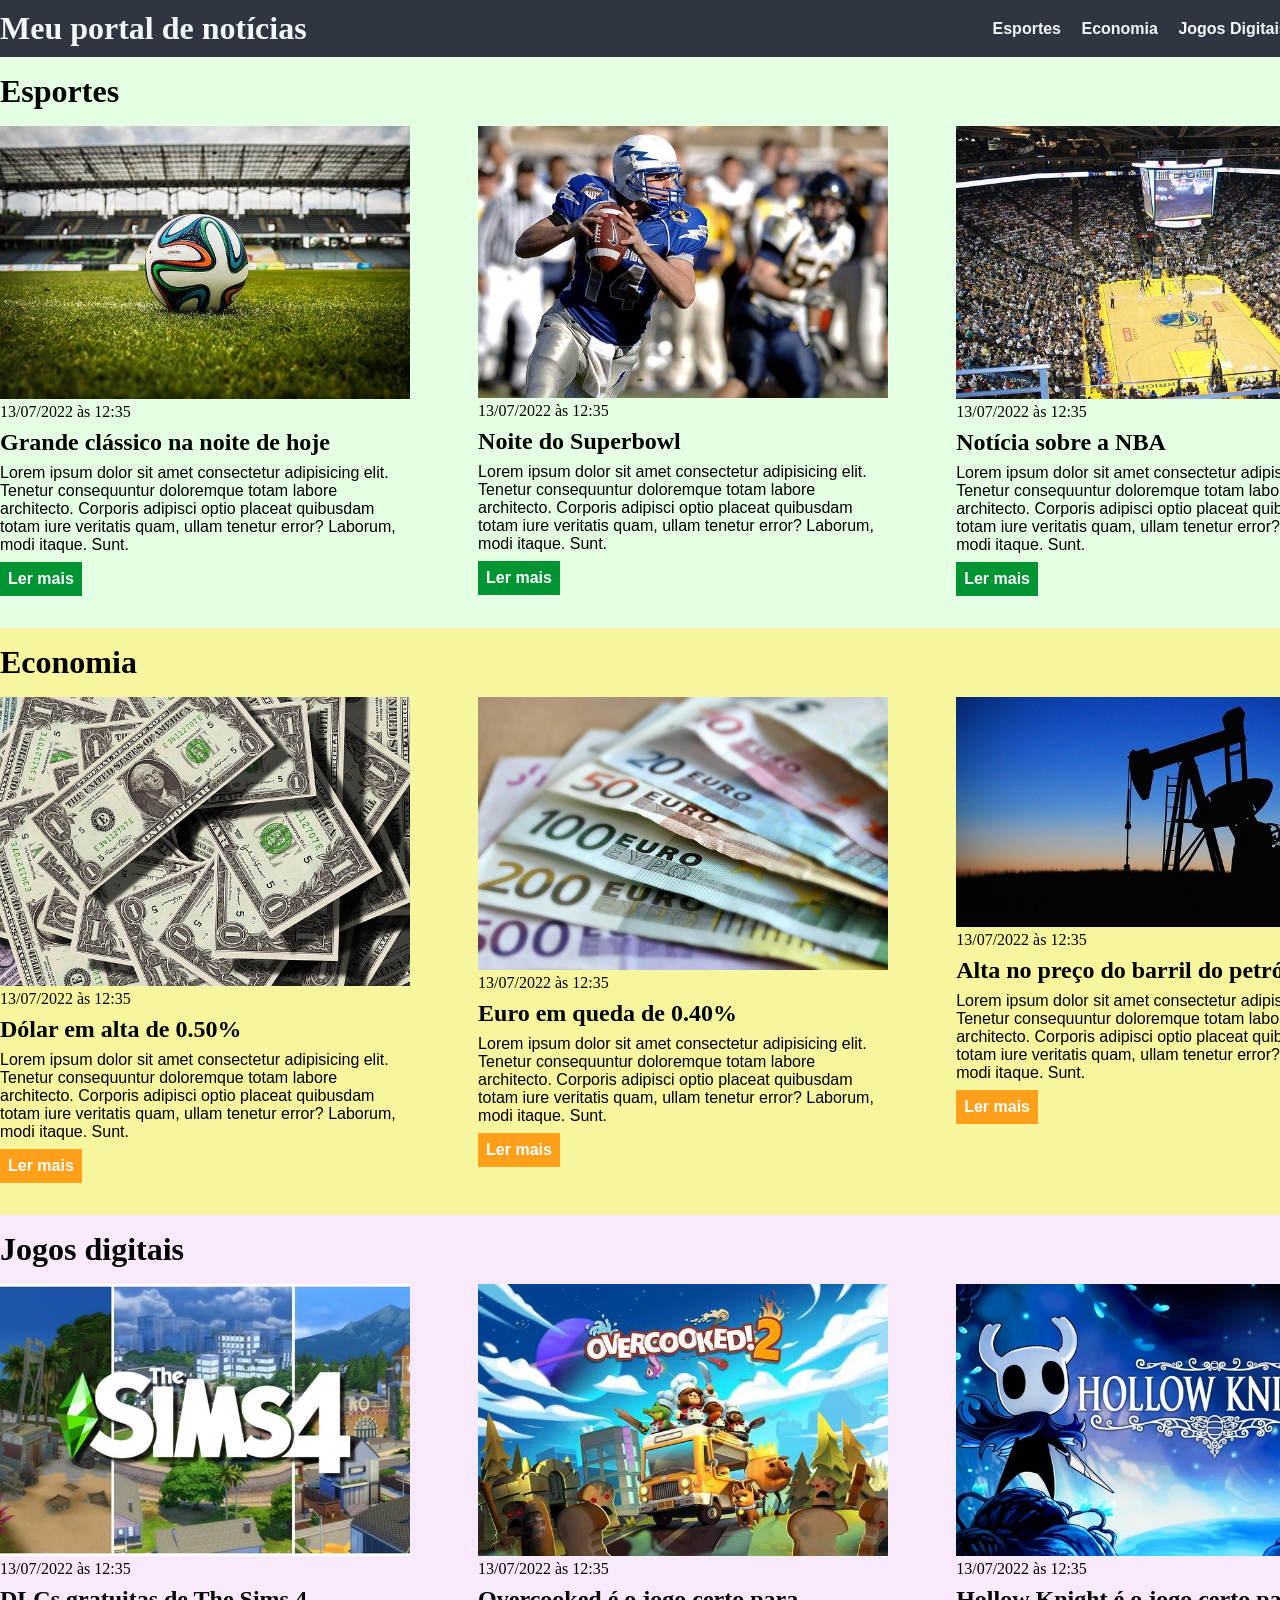
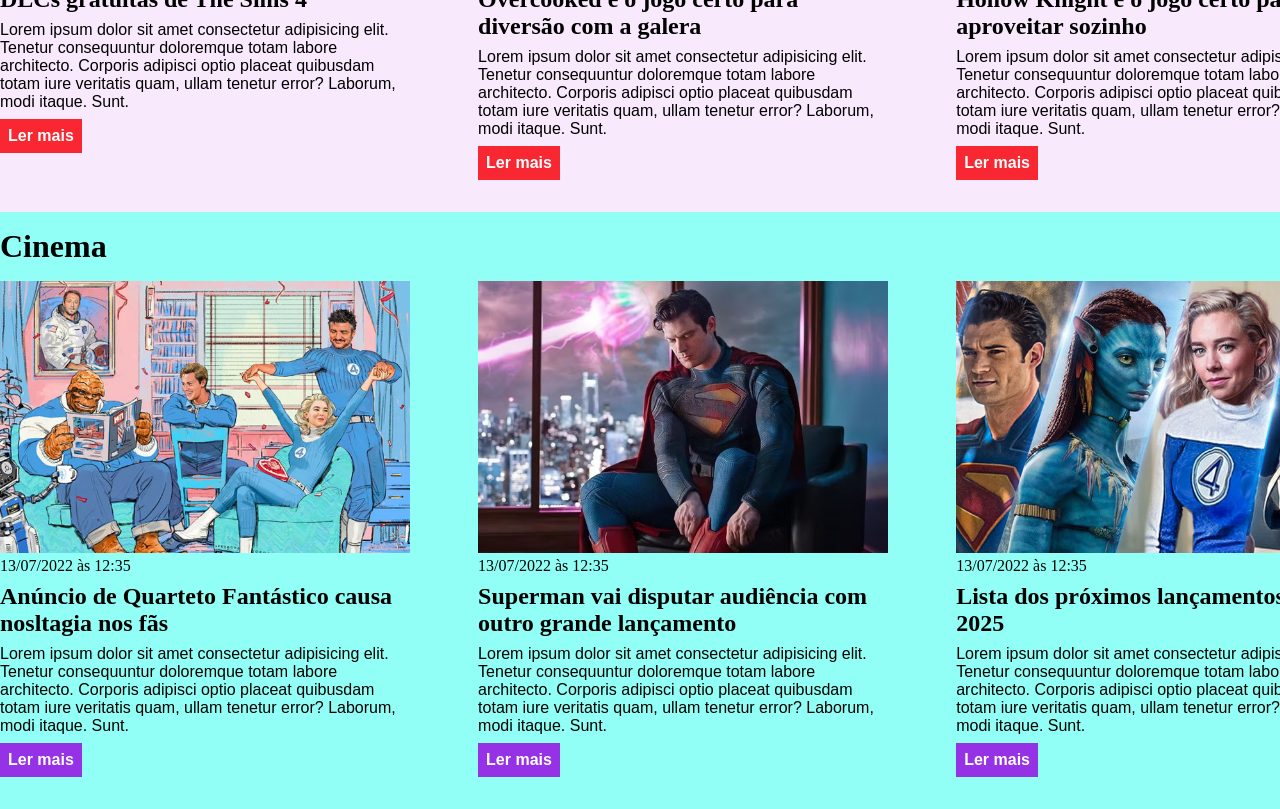
<file: css/index.html>
<!DOCTYPE html>
<html lang="pt-BR">
<head>
    <meta charset="UTF-8">
    <meta http-equiv="X-UA-Compatible" content="IE=edge">
    <meta name="viewport" content="width=device-width, initial-scale=1.0">
    <title>Meu portal de notícias</title>
    <link rel="stylesheet" href="./main.css" />
</head>
<body>
    <header>
        <div class="container">
            <h1>Meu portal de notícias</h1>
            <nav>
                <ul>
                    <li>
                        <a href="#sports" title="Ir para a seção de esportes">Esportes</a>
                    </li>
                    <li>
                        <a href="#economy" title="Ir para a seção de notícias">Economia</a>
                    </li>
                    <li>
                        <a href="#games" title="Ir para a seção de Jogos digitais">Jogos Digitais</a>
                    </li>
                    <li>
                        <a href="#cine" title="Ir para a seção de cinema">Cinema</a>
                    </li>
                </ul>
            </nav>
        </div>
    </header>

 
    <section id="sports">
        <div class="container">
            <h2>Esportes</h2>
            <div class="articles">
                <article>
                    <img src="./imagens/futebol.jpg" alt="Bola de futebol no gramado" />
                    <header>
                        <time>13/07/2022 às 12:35</time>
                    </header>
                    <h3>Grande clássico na noite de hoje</h3>
                    <p>
                        Lorem ipsum dolor sit amet consectetur adipisicing elit. Tenetur consequuntur doloremque totam labore architecto. Corporis adipisci optio placeat quibusdam totam iure veritatis quam, ullam tenetur error? Laborum, modi itaque. Sunt.
                    </p>
                    <a href="#" title="Leia a notícia completa">Ler mais</a>
                </article>
                <article>
                    <img src="./imagens/futebol-americano.jpg" alt="Jogador de futebol americano correndo com a bola na mão" />
                    <header>
                        <time>13/07/2022 às 12:35</time>
                    </header>
                    <h3>Noite do Superbowl</h3>
                    <p>
                        Lorem ipsum dolor sit amet consectetur adipisicing elit. Tenetur consequuntur doloremque totam labore architecto. Corporis adipisci optio placeat quibusdam totam iure veritatis quam, ullam tenetur error? Laborum, modi itaque. Sunt.
                    </p>
                    <a href="#" title="Leia a notícia completa">Ler mais</a>
                </article>
                <article>
                    <img src="./imagens/basquete.jpg" title="Vista aérea de uma quadra de basquete" />
                    <header>
                        <time>13/07/2022 às 12:35</time>
                    </header>
                    <h3>Notícia sobre a NBA</h3>
                    <p>
                        Lorem ipsum dolor sit amet consectetur adipisicing elit. Tenetur consequuntur doloremque totam labore architecto. Corporis adipisci optio placeat quibusdam totam iure veritatis quam, ullam tenetur error? Laborum, modi itaque. Sunt.
                    </p>
                    <a href="#" title="Leia a notícia completa">Ler mais</a>
                </article>
            </div>
        </div>
    </section>

    <section id="economy">
        <div class="container">
            <h2>Economia</h2>
            <div class="articles">
                <article>
                    <img src="./imagens/dolares.jpg" alt="Muitos dólares" />
                    <header>
                        <time>13/07/2022 às 12:35</time>
                    </header>
                    <h3>Dólar em alta de 0.50%</h3>
                    <p>
                        Lorem ipsum dolor sit amet consectetur adipisicing elit. Tenetur consequuntur doloremque totam labore architecto. Corporis adipisci optio placeat quibusdam totam iure veritatis quam, ullam tenetur error? Laborum, modi itaque. Sunt.
                    </p>
                    <a href="#" title="Leia a notícia completa">Ler mais</a>
                </article>
                <article>
                    <img src="./imagens/euro.jpg" alt="Várias notas de euro" />
                    <header>
                        <time>13/07/2022 às 12:35</time>
                    </header>
                    <h3>Euro em queda de 0.40%</h3>
                    <p>
                        Lorem ipsum dolor sit amet consectetur adipisicing elit. Tenetur consequuntur doloremque totam labore architecto. Corporis adipisci optio placeat quibusdam totam iure veritatis quam, ullam tenetur error? Laborum, modi itaque. Sunt.
                    </p>
                    <a href="#" title="Leia a notícia completa">Ler mais</a>
                </article>
                <article>
                    <img src="./imagens/petroleo.jpg" alt="Extração de petróleo" />
                    <header>
                        <time>13/07/2022 às 12:35</time>
                    </header>
                    <h3>Alta no preço do barril do petróleo</h3>
                    <p>
                        Lorem ipsum dolor sit amet consectetur adipisicing elit. Tenetur consequuntur doloremque totam labore architecto. Corporis adipisci optio placeat quibusdam totam iure veritatis quam, ullam tenetur error? Laborum, modi itaque. Sunt.
                    </p>
                    <a href="#" title="Leia a notícia completa">Ler mais</a>
                </article>
            </div>
        </div>
    </section>

    <section id="games">
        <div class="container">
            <h2>Jogos digitais</h2>
            <div class="articles">
                <article>
                    <img src="./imagens/thesimis4.jpg" alt="The Sims 4" />
                    <header>
                        <time>13/07/2022 às 12:35</time>
                    </header>
                    <h3>DLCs gratuitas de The Sims 4</h3>
                    <p>
                        Lorem ipsum dolor sit amet consectetur adipisicing elit. Tenetur consequuntur doloremque totam labore architecto. Corporis adipisci optio placeat quibusdam totam iure veritatis quam, ullam tenetur error? Laborum, modi itaque. Sunt.
                    </p>
                    <a href="#" title="Leia a notícia completa">Ler mais</a>
                </article>
                <article>
                    <img src="./imagens/overcooked.jpg" alt="Overcooked" />
                    <header>
                        <time>13/07/2022 às 12:35</time>
                    </header>
                    <h3>Overcooked é o jogo certo para diversão com a galera</h3>
                    <p>
                        Lorem ipsum dolor sit amet consectetur adipisicing elit. Tenetur consequuntur doloremque totam labore architecto. Corporis adipisci optio placeat quibusdam totam iure veritatis quam, ullam tenetur error? Laborum, modi itaque. Sunt.
                    </p>
                    <a href="#" title="Leia a notícia completa">Ler mais</a>
                </article>
                <article>
                    <img src="./imagens/HollowKnight.jpg" alt="Hollow Knight" />
                    <header>
                        <time>13/07/2022 às 12:35</time>
                    </header>
                    <h3>Hollow Knight é o jogo certo para aproveitar sozinho</h3>
                    <p>
                        Lorem ipsum dolor sit amet consectetur adipisicing elit. Tenetur consequuntur doloremque totam labore architecto. Corporis adipisci optio placeat quibusdam totam iure veritatis quam, ullam tenetur error? Laborum, modi itaque. Sunt.
                    </p>
                    <a href="#" title="Leia a notícia completa">Ler mais</a>
                </article>
            </div>
        </div>
    </section>


    <section id="cine">
        <div class="container">
            <h2>Cinema</h2>
            <div class="articles">
                <article>
                    <img src="./imagens/4fantastico.jpg" alt="Quarteto fantástico" />
                    <header>
                        <time>13/07/2022 às 12:35</time>
                    </header>
                    <h3>Anúncio de Quarteto Fantástico causa nosltagia nos fãs</h3>
                    <p>
                        Lorem ipsum dolor sit amet consectetur adipisicing elit. Tenetur consequuntur doloremque totam labore architecto. Corporis adipisci optio placeat quibusdam totam iure veritatis quam, ullam tenetur error? Laborum, modi itaque. Sunt.
                    </p>
                    <a href="#" title="Leia a notícia completa">Ler mais</a>
                </article>
                <article>
                    <img src="./imagens/superman.jpg" alt="Superman" />
                    <header>
                        <time>13/07/2022 às 12:35</time>
                    </header>
                    <h3>Superman vai disputar audiência com outro grande lançamento</h3>
                    <p>
                        Lorem ipsum dolor sit amet consectetur adipisicing elit. Tenetur consequuntur doloremque totam labore architecto. Corporis adipisci optio placeat quibusdam totam iure veritatis quam, ullam tenetur error? Laborum, modi itaque. Sunt.
                    </p>
                    <a href="#" title="Leia a notícia completa">Ler mais</a>
                </article>
                <article>
                    <img src="./imagens/filmes.jpg" alt="Próximos lançamentos 2025" />
                    <header>
                        <time>13/07/2022 às 12:35</time>
                    </header>
                    <h3>Lista dos próximos lançamentos de 2025</h3>
                    <p>
                        Lorem ipsum dolor sit amet consectetur adipisicing elit. Tenetur consequuntur doloremque totam labore architecto. Corporis adipisci optio placeat quibusdam totam iure veritatis quam, ullam tenetur error? Laborum, modi itaque. Sunt.
                    </p>
                    <a href="#" title="Leia a notícia completa">Ler mais</a>
                </article>
            </div>
        </div>
    </section>

</body>
</html>
</file>
<file: css/main.css>
*{
    box-sizing: border-box;
    margin: 0;
    padding: 0;
}

body > header{
    background-color: #2f3640;
    padding: 10px 0;
    color: #f5f6fa;
}

header li{
    display: inline;
    font-family: Arial, Helvetica, sans-serif;
    font-weight: bold;
    margin-left: 16px;
    
}

header li a{
    color: #f5f6fa;
    text-decoration: none;
    
    
}

header .container{
    display: flex;
    align-items: center;
    justify-content: space-between;
}

.container{
    width: 1366px;
    margin: 0 auto;
}

.articles{
    display: flex;
    flex-wrap: wrap;
    justify-content: space-between;
}

.articles article img{
    /* height: 180px; */
    width: 100%;
}

.articles article{
    width: 30%;
}

section{
    padding:  16px 0;
}

section h2,
.articles article{
    margin-bottom: 16px;
}

.articles article h3{
    margin:8px 0;
}

.articles article a{
    background-color: blue;
    color: #fff;
    padding: 8px;
    display: inline-block;
    text-decoration: none;
    font-weight: bold;
    margin-top: 8px;
 
}

.articles article a:hover{
    text-decoration: underline;
}

.articles article p,
.articles article a{
    font-family: Arial, Helvetica, sans-serif;
}

.articles article h3{
    font-size: 24px;
}

section h2{
    font-size: 32px;
}

#sports {
    background-color: rgba(0, 255, 0, 0.1);
}

#sports .articles article a{
    background-color: #009432;
}

#economy{
    background-color: #f8f59f;
}

#economy .articles article a{
    background-color: #ff9f1a;
}

#games {
    background-color: rgba(189, 46, 224, 0.1);
}

#games .articles article a{
    background-color: #f82732;
}

#cine {
    background-color: rgba(6, 255, 234, 0.438);
}

#cine .articles article a{
    background-color: #9532e6;
}
</file>
